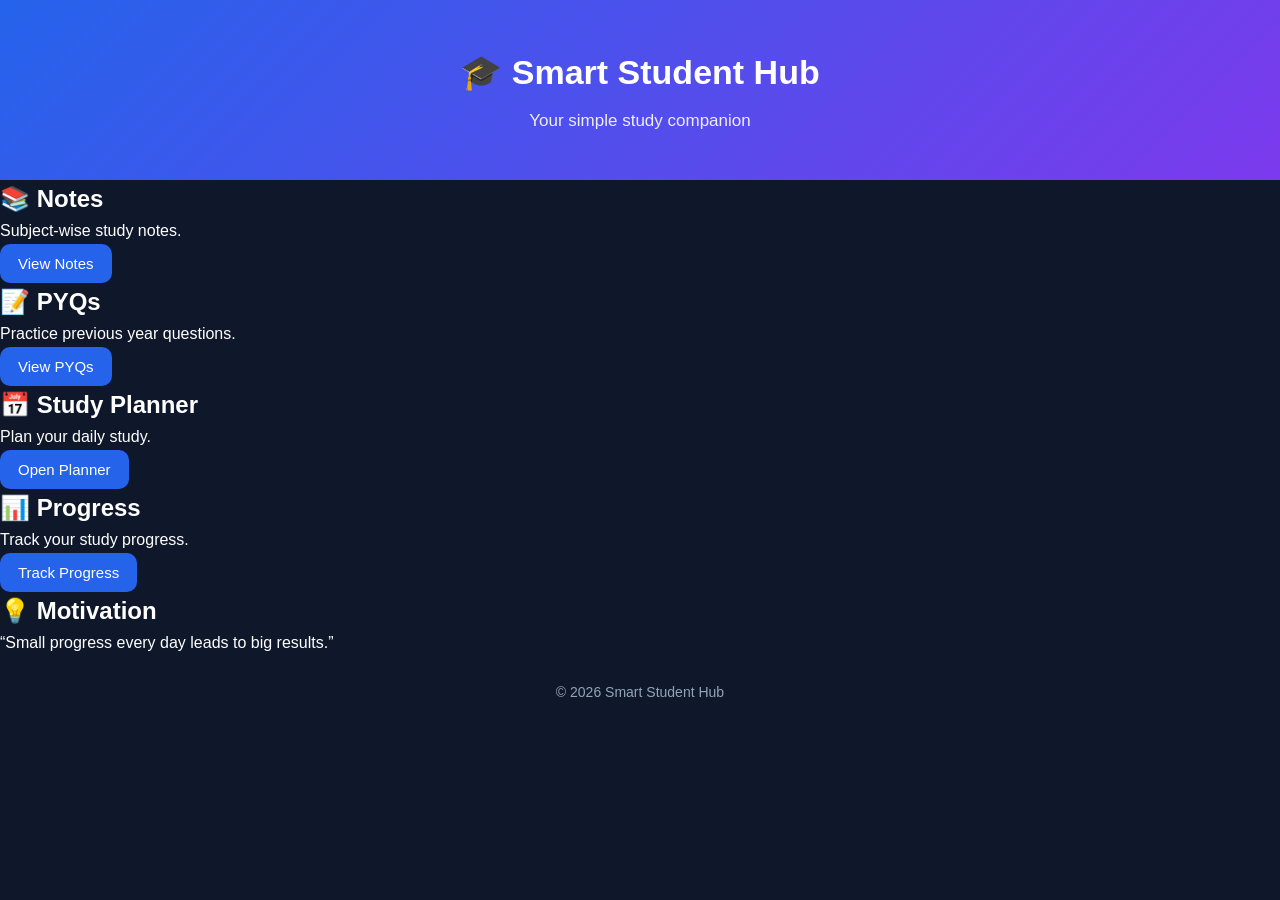
<file: index.html>
<!DOCTYPE html>
<html>
<head>
  <title>Smart Student Hub</title>
  <link rel="stylesheet" href="style.css">
</head>

<body>

<header>
  <h1>🎓 Smart Student Hub</h1>
  <p>Your simple study companion</p>
</header>

<section class="study-section">

  <div class="study-card">
    <h2>📚 Notes</h2>
    <p>Subject-wise study notes.</p>
    <a href="notes.html"><button>View Notes</button></a>
  </div>

  <div class="study-card">
    <h2>📝 PYQs</h2>
    <p>Practice previous year questions.</p>
    <a href="pyq.html"><button>View PYQs</button></a>
  </div>

  <div class="study-card">
    <h2>📅 Study Planner</h2>
    <p>Plan your daily study.</p>
    <a href="planner.html"><button>Open Planner</button></a>
  </div>

  <div class="study-card">
    <h2>📊 Progress</h2>
    <p>Track your study progress.</p>
    <a href="progress.html"><button>Track Progress</button></a>
  </div>

</section>

<section class="study-section">
  <h2>💡 Motivation</h2>
  <p>“Small progress every day leads to big results.”</p>
</section>

<footer>
  <p>© 2026 Smart Student Hub</p>
</footer>

</body>
</html>
</file>
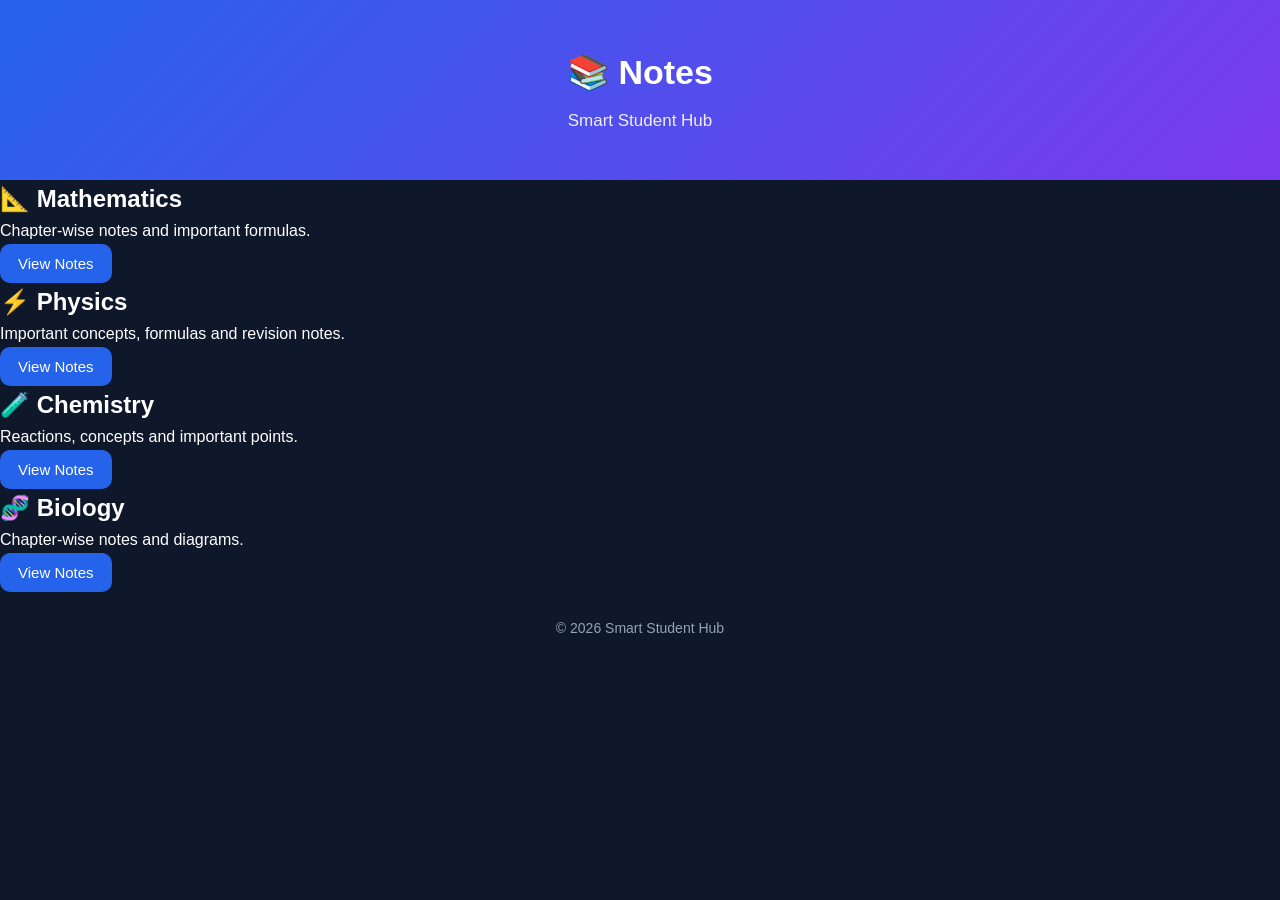
<file: notes.html>
<!DOCTYPE html>
<html>
<head>
  <title>Smart Student Hub - Notes</title>
  <link rel="stylesheet" href="style.css">
</head>

<body>

  <header>
    <h1>📚 Notes</h1>
    <p>Smart Student Hub</p>
  </header>

  <section class="study-section">

    <div class="study-card">
      <h2>📐 Mathematics</h2>
      <p>Chapter-wise notes and important formulas.</p>
      <button>View Notes</button>
    </div>

    <div class="study-card">
      <h2>⚡ Physics</h2>
      <p>Important concepts, formulas and revision notes.</p>
      <button>View Notes</button>
    </div>

    <div class="study-card">
      <h2>🧪 Chemistry</h2>
      <p>Reactions, concepts and important points.</p>
      <button>View Notes</button>
    </div>

    <div class="study-card">
      <h2>🧬 Biology</h2>
      <p>Chapter-wise notes and diagrams.</p>
      <button>View Notes</button>
    </div>

  </section>

  <footer>
    <p>© 2026 Smart Student Hub</p>
  </footer>

</body
</file>
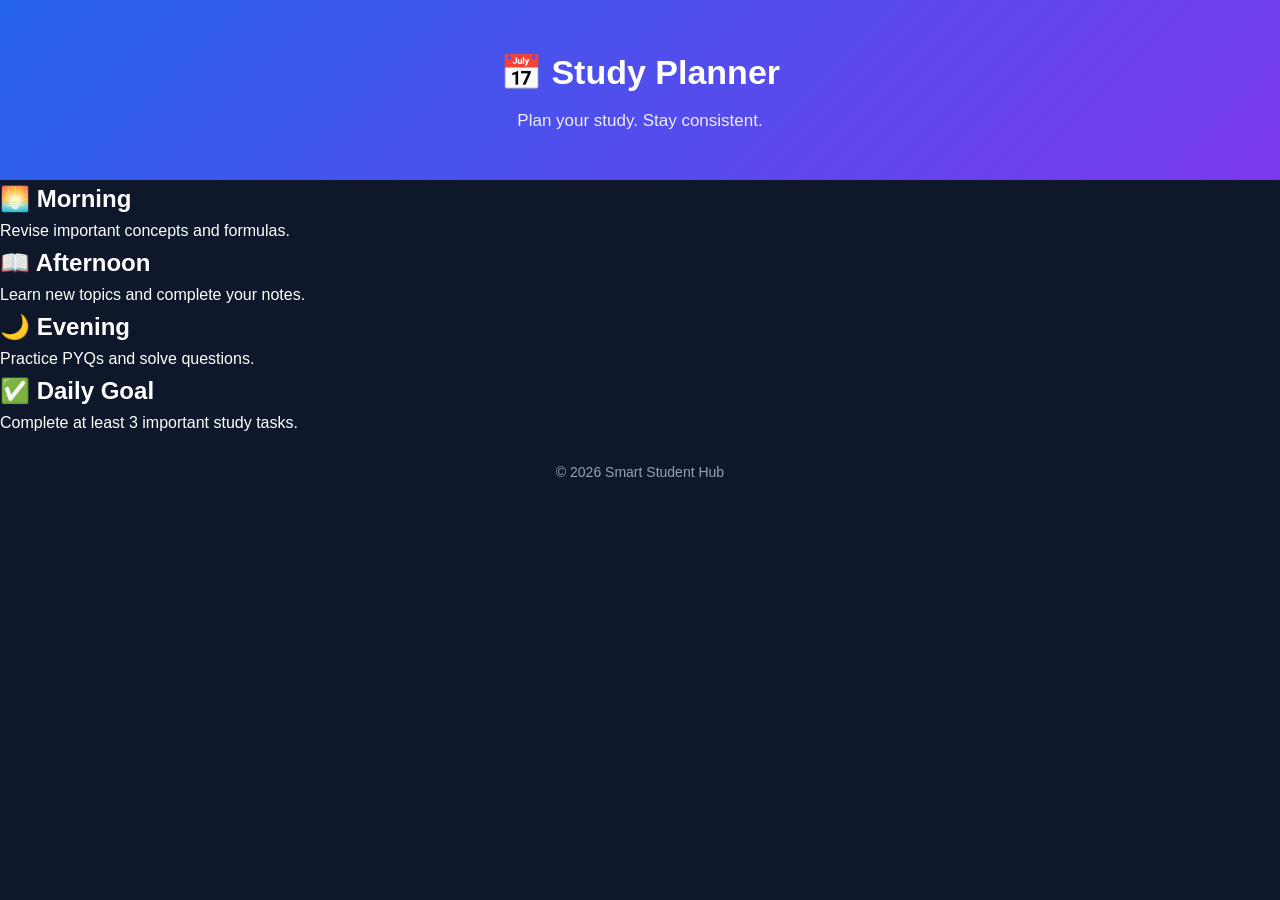
<file: planner.html>
<!DOCTYPE html>
<html>
<head>
  <title>Smart Student Hub - Study Planner</title>
  <link rel="stylesheet" href="style.css">
</head>

<body>

  <header>
    <h1>📅 Study Planner</h1>
    <p>Plan your study. Stay consistent.</p>
  </header>

  <section class="study-section">

    <div class="study-card">
      <h2>🌅 Morning</h2>
      <p>Revise important concepts and formulas.</p>
    </div>

    <div class="study-card">
      <h2>📖 Afternoon</h2>
      <p>Learn new topics and complete your notes.</p>
    </div>

    <div class="study-card">
      <h2>🌙 Evening</h2>
      <p>Practice PYQs and solve questions.</p>
    </div>

    <div class="study-card">
      <h2>✅ Daily Goal</h2>
      <p>Complete at least 3 important study tasks.</p>
    </div>

  </section>

  <footer>
    <p>© 2026 Smart Student Hub</p>
  </footer>

</body>
</html>
</file>
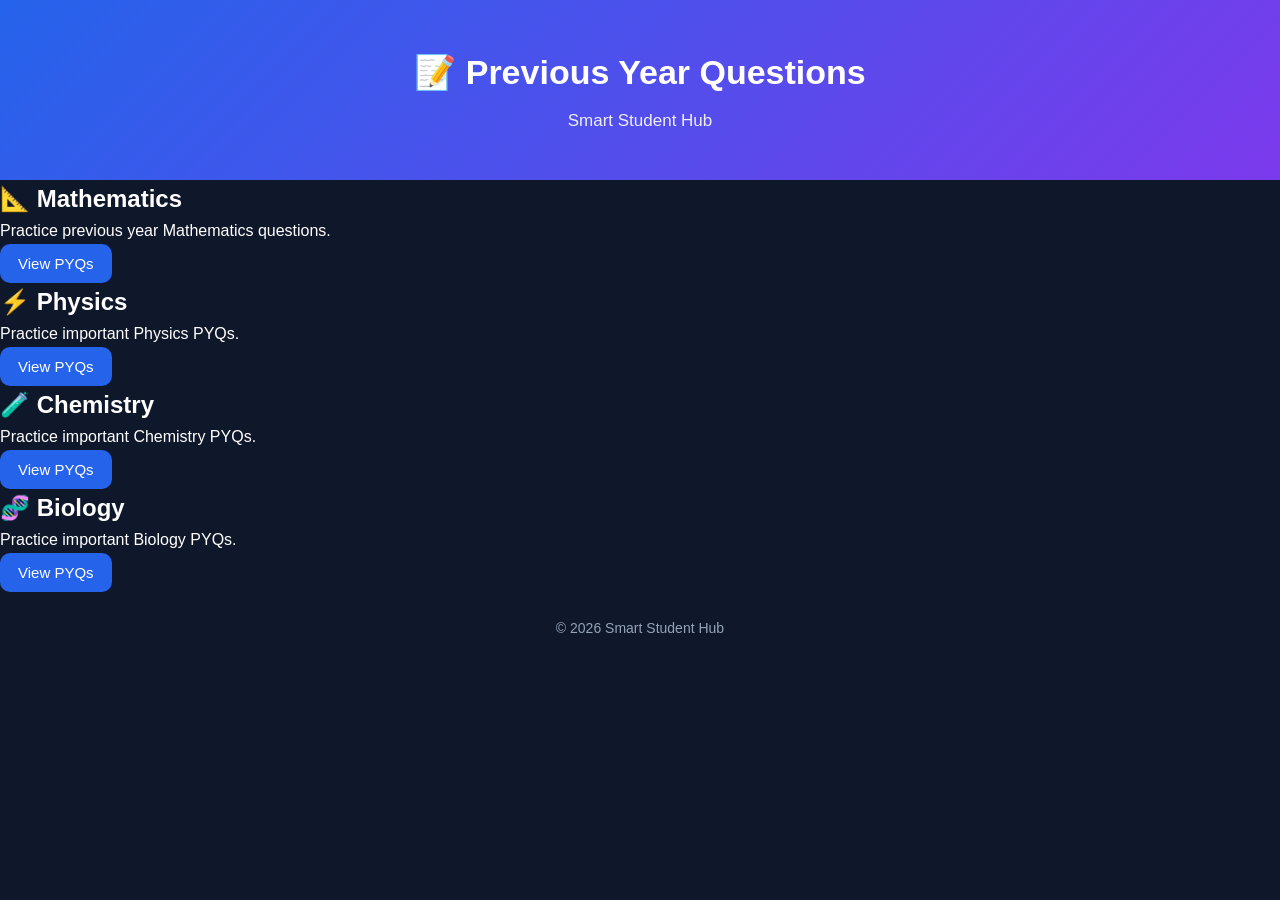
<file: pyq.html>
<!DOCTYPE html>
<html>
<head>
  <title>Smart Student Hub - PYQs</title>
  <link rel="stylesheet" href="style.css">
</head>

<body>

  <header>
    <h1>📝 Previous Year Questions</h1>
    <p>Smart Student Hub</p>
  </header>

  <section class="study-section">

    <div class="study-card">
      <h2>📐 Mathematics</h2>
      <p>Practice previous year Mathematics questions.</p>
      <button>View PYQs</button>
    </div>

    <div class="study-card">
      <h2>⚡ Physics</h2>
      <p>Practice important Physics PYQs.</p>
      <button>View PYQs</button>
    </div>

    <div class="study-card">
      <h2>🧪 Chemistry</h2>
      <p>Practice important Chemistry PYQs.</p>
      <button>View PYQs</button>
    </div>

    <div class="study-card">
      <h2>🧬 Biology</h2>
      <p>Practice important Biology PYQs.</p>
      <button>View PYQs</button>
    </div>

  </section>

  <footer>
    <p>© 2026 Smart Student Hub</p>
  </footer>

</body>
</html>
</file>
<file: style.css>
* {
  margin: 0;
  padding: 0;
  box-sizing: border-box;
}

body {
  font-family: Arial, sans-serif;
  background: #0f172a;
  color: #ffffff;
  line-height: 1.6;
}

header {
  text-align: center;
  padding: 45px 20px;
  background: linear-gradient(135deg, #2563eb, #7c3aed);
}

header h1 {
  font-size: 34px;
  margin-bottom: 8px;
}

header p {
  font-size: 17px;
  opacity: 0.9;
}

main {
  max-width: 1000px;
  margin: auto;
  padding: 25px 18px;
}

.welcome {
  background: #1e293b;
  padding: 25px;
  border-radius: 18px;
  margin-bottom: 25px;
  border: 1px solid #334155;
}

.welcome h2 {
  margin-bottom: 8px;
}

.welcome p {
  color: #cbd5e1;
}

.cards {
  display: grid;
  grid-template-columns: repeat(2, 1fr);
  gap: 18px;
}

.card {
  background: #1e293b;
  padding: 25px;
  border-radius: 18px;
  border: 1px solid #334155;
  transition: 0.3s;
}

.card:hover {
  transform: translateY(-5px);
  border-color: #60a5fa;
}

.icon {
  font-size: 38px;
  margin-bottom: 10px;
}

.card h3 {
  font-size: 22px;
  margin-bottom: 8px;
}

.card p {
  color: #cbd5e1;
  margin-bottom: 18px;
}

button {
  background: #2563eb;
  color: white;
  border: none;
  padding: 11px 18px;
  border-radius: 10px;
  font-size: 15px;
  cursor: pointer;
}

button:hover {
  background: #1d4ed8;
}

.quote {
  text-align: center;
  margin-top: 25px;
  padding: 30px 20px;
  background: #172554;
  border-radius: 18px;
}

.quote p {
  color: #cbd5e1;
  margin-top: 8px;
}

footer {
  text-align: center;
  padding: 25px;
  color: #94a3b8;
  font-size: 14px;
}

@media (max-width: 600px) {
  header h1 {
    font-size: 27px;
  }

  .cards {
    grid-template-columns: 1fr;
  }

  main {
    padding: 20px 14px;
  }
}
</file>
